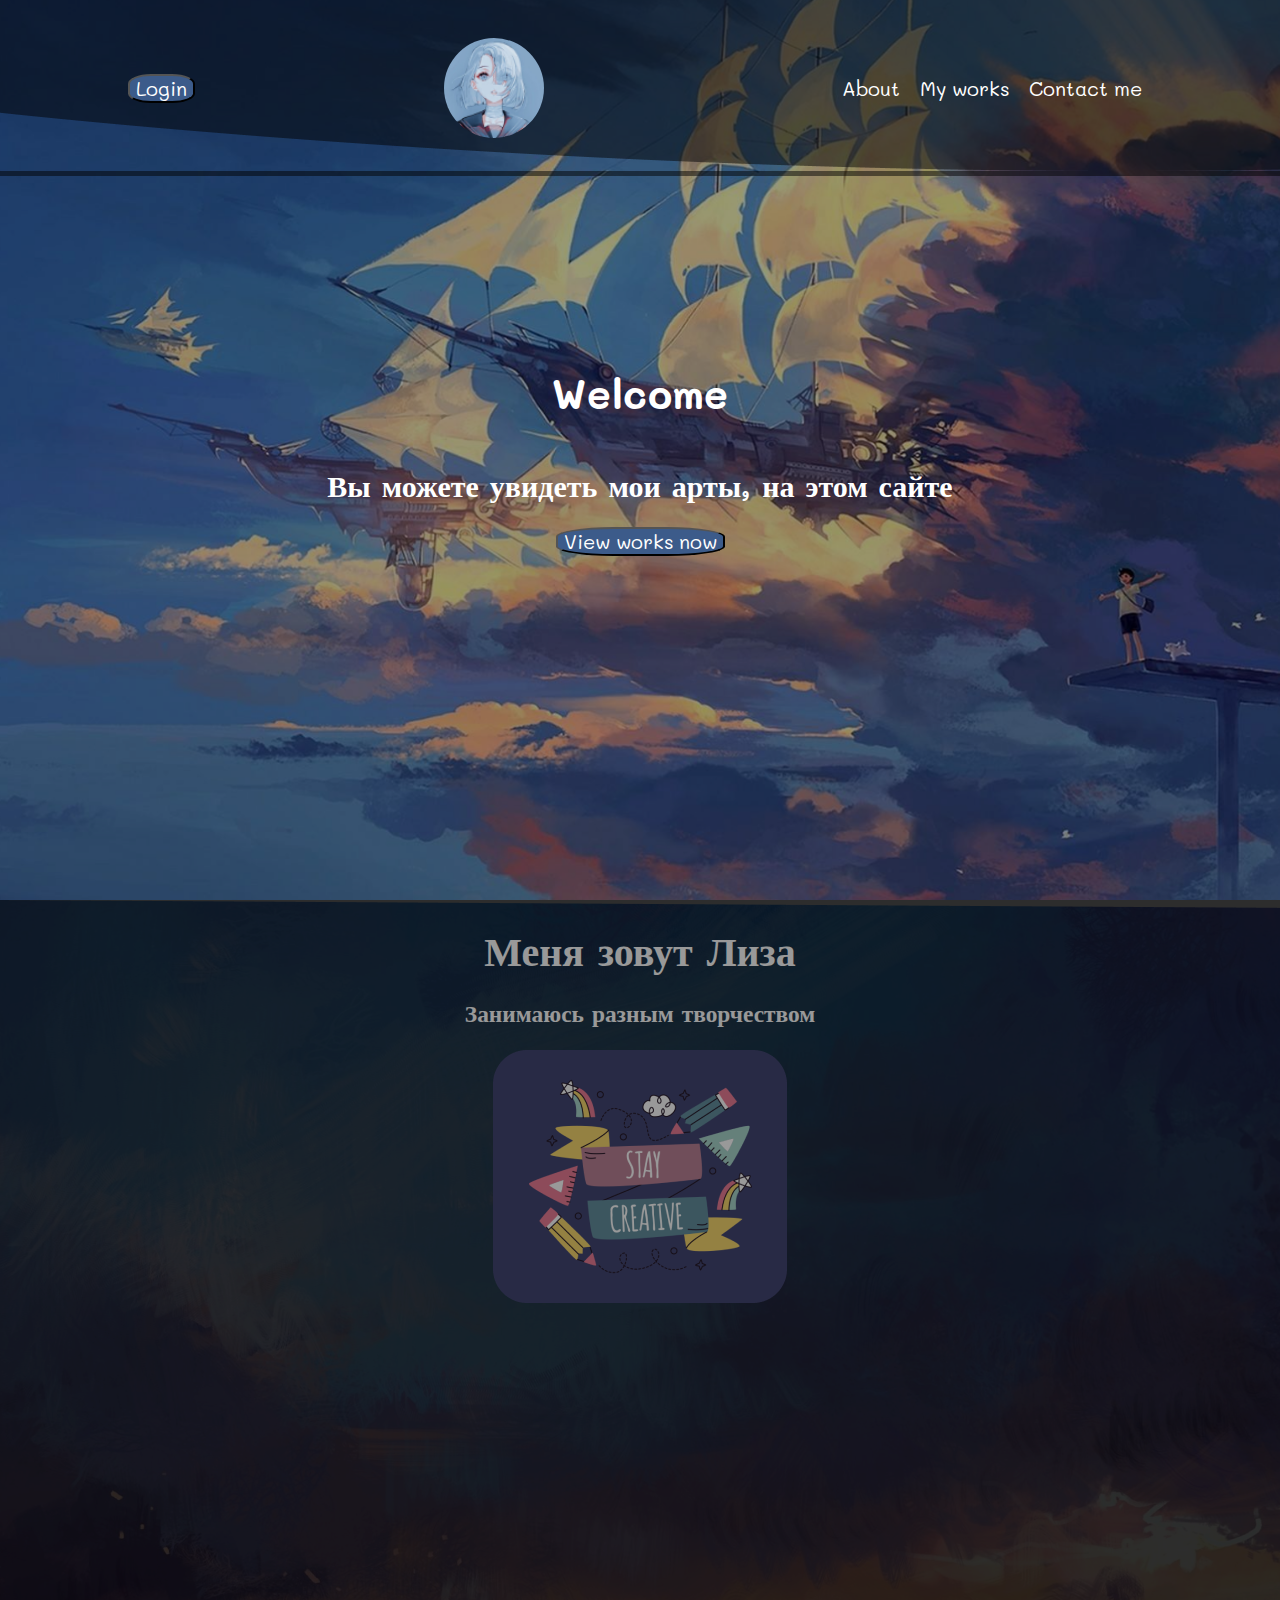
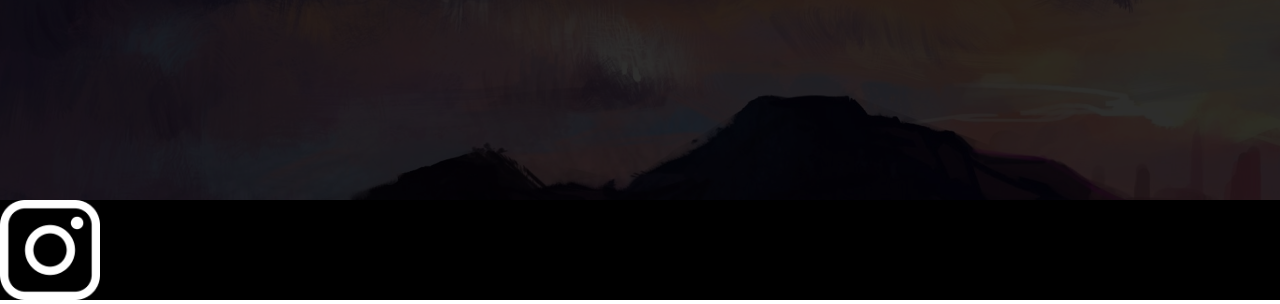
<file: Landing page/index.html>
<!DOCTYPE html>
<html lang="en">
<head>
    <meta charset="UTF-8">
    <meta http-equiv="X-UA-Compatible" content="IE=edge">
    <meta name="viewport" content="width=device-width, initial-scale=1.0">
    <title>Liza</title>
    <link rel="stylesheet" href="styles/normalize.css">
    <link rel="stylesheet" href="styles/styles.css">
</head>
<body>
    <header>
        <div class="container">
            <button>
                Login
             </button>
 
                    <div class="logo">

                   
                    </div>
                    <nav>
                        <ul>
                            <li>About</li>
                            <li>My works</li>
                            <li>Contact me</li>
                        </ul>
                    </nav>

        </div>

    </header>
    <main>
<section class="welcome">
    <div class="overlay"></div>
     <h1>Welcome</h1>
    <h2>Вы можете увидеть мои арты, на этом сайте</h2>
    <a href="#works">
    <button >View works now</button>
</a>

</section>
<section class="creativ">
   
    <div class="overlay1">
   


    <h1>
        Меня зовут Лиза
    </h1>
    <h3>
        Занимаюсь разным творчеством
    </h3>
    <img src="Group2.png" alt="">
</div></section>
<section class="works" id="works">
 
    <div class="overlay"></div>


</section>
    </main>
    <footer>
        <img src="instagram (1).png" alt="">
    </footer>
    
</body>
</html>
</file>
<file: Landing page/styles/styles.css>
@import url('https://fonts.googleapis.com/css2?family=Mali:wght@400;700&display=swap');

header {
height: 176px;
background-image: url(../headerBc1.png);
color: white;
position: absolute;
width: 100%;
display: flex;
align-items: center;
justify-content: center;
z-index: 1;

}
.welcome {
    height: 100vh;
    color: white;
    display: flex;
    flex-direction: column;
    justify-content: center;
    align-items: center;

    background-image: url(../Header-bg.png);
    background-size: cover;
}
.container {
    width: 80%;
    display: flex;
    justify-content: space-between;
    align-items: center;
}

header nav ul {
    display: flex;
    list-style: none;
}
header nav ul li {
    margin: 0 10px;
}
body {
    font-family: 'Mali', cursive;
    font-size: 20px;
}

header .logo {
    border-radius: 50%;
    height: 100px;
    width: 100px;
    background-image: url("../logo.png");
    background-size: cover;
    background-position: center center;
}
.overlay {
    width: 100%;
    height: 100%;
    background-color: rgba(0,0,0,0.4) ;
    position: absolute;

}
.welcome h1,
.welcome h2, 
.welcome a {
    z-index: 1;
}

button {

 background-color:rgba(60, 91, 138, 1);
 border-radius: 34%;
 color: white;
 cursor: pointer;


}
main {
    color: white;

}
.creativ {
    background-image: url(../Group3.png);
    height:100vh;
    text-align: center;
    display: inline;

}
.overlay1 {
    width: 100%;
    height: 100%;
    background-color: rgba(0,0,0,0.7) ;
    position: absolute;


}
.works {
    background-image: url(../bc.png);
    height: 100vh;
    
    
}
footer {
	width: 100%;
	height: 100px;
	background-color: black;
	
}
footer img {
	width: 100px;

	height: 100px;
	
}
</file>
